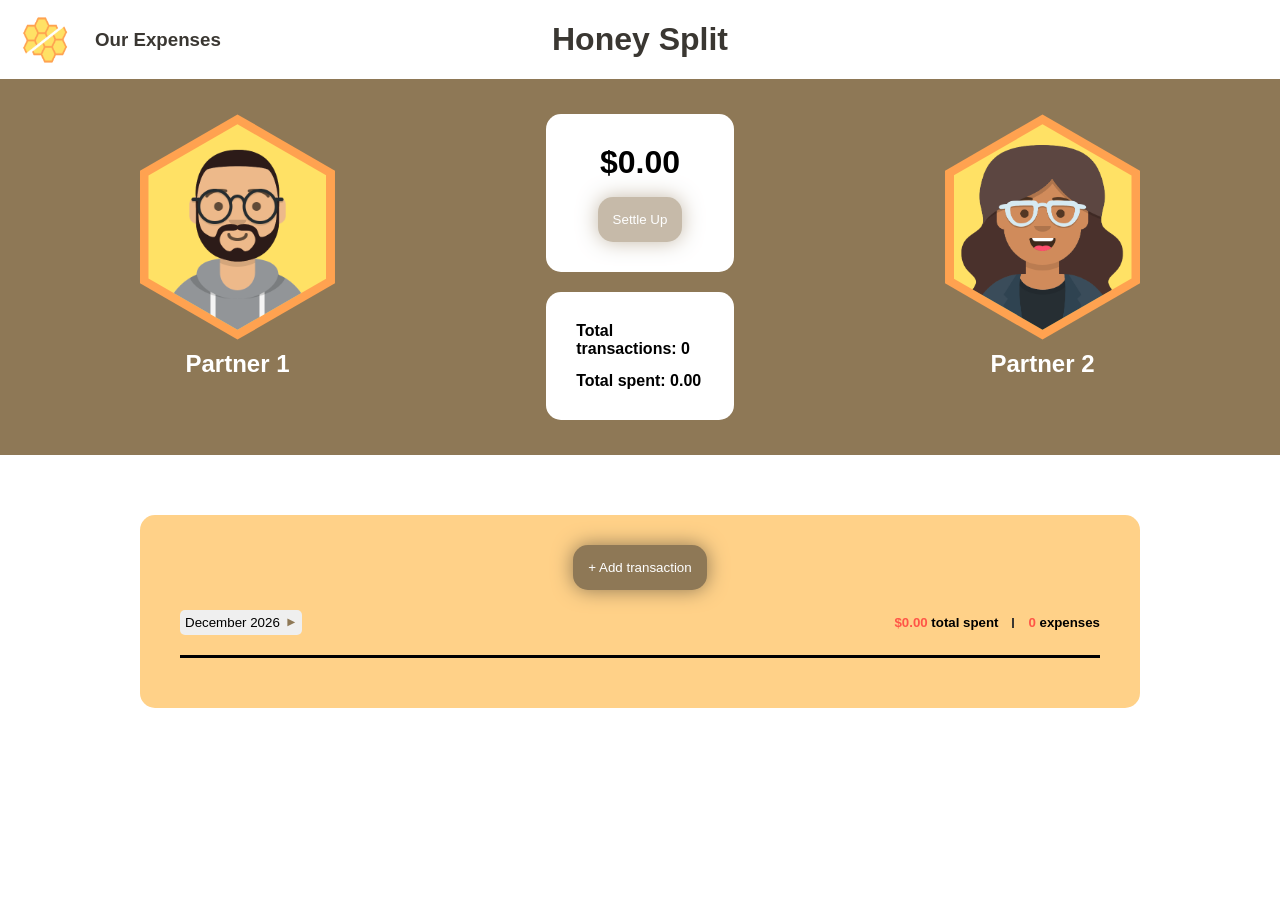
<file: index.html>
<!doctype html>
<html lang="en">
    <head>
        <meta charset="UTF-8" />
        <meta name="viewport" content="width=device-width, initial-scale=1.0" />
        <link rel="stylesheet" href="style.css" />
        <title>Honey Split</title>
    </head>
    <body>
        <div class="overlay hidden"></div>
        <div class="nav">
            <div class="logo-img-name">
                <img
                    class="logo"
                    src="/images/honey_split.png"
                    alt="your image"
                />
                <h3 class="user-nav-image dark-text">Our Expenses</h3>
            </div>
            <h1 id="title" class="dark-text">Honey Split</h1>
            <div class="hamburger hidden">
                <div class="line1 line"></div>
                <div class="line2 line"></div>
                <div class="line3 line"></div>
            </div>
        </div>
        <!--
        <div class="side-panel">
            <h2 class="side-panel-option">Edit Profile</h2>
            <div class="side-panel-groups">
                <h2 class="side-panel-option">Groups</h2>
                <div class="side-panel-options-group">
                    <h4 class="side-panel-group-option">Travel</h4>
                </div>
                <h2 class="side-panel-option">Edit Group</h2>
                <h2 class="side-panel-option">Create Group</h2>
            </div>
            <h2 class="side-panel-option">Sign Out</h2>
        </div>

    -->

        <div class="group-transaction-bg">
            <div class="group-transaction-main">
                <div class="user-img-name-transaction">
                    <div class="avatar-border">
                        <img
                            class="user-image-transaction user-left-img"
                            src="/images/man.png"
                            alt="your image"
                        />
                    </div>

                    <h2 class="text-margin">Partner 1</h2>
                </div>

                <div class="left-side-user hidden-display">
                    <h3 class="user-owes">Partner 1 owes Partner 2</h3>

                    <img
                        src="images/arrow.svg"
                        class="left-arrow arrow"
                        alt="arrow pointing to who owes money for the expense"
                    />
                </div>

                <div class="transaction-total-group">
                    <div class="transaction-box">
                        <h1 class="transaction-final-total-group text-margin">
                            $<span class="transaction-final-total"></span>
                        </h1>
                        <p
                            class="settled-balance-message hidden"
                            aria-live="polite"
                        ></p>
                        <button type="button" class="btn settle-up-btn">
                            Settle Up
                        </button>
                    </div>
                    <div class="transaction-box">
                        <h4 class="transactions-all text-margin">
                            Total transactions:
                            <span class="transactions-num-all"></span>
                        </h4>

                        <h4 class="total-spent text-margin">
                            Total spent:
                            <span class="total-spent-num-all"></span>
                        </h4>
                    </div>
                </div>

                <div class="right-side-user hidden-display">
                    <h3 class="user-owes">Partner 2 owes Partner 1</h3>
                    <img
                        src="images/arrow.svg"
                        class="right-arrow arrow"
                        alt="arrow pointing to who owes money for the expense"
                    />
                </div>

                <div class="user-img-name-transaction">
                    <div class="avatar-border">
                        <img
                            class="user-image-transaction user-right-img"
                            src="/images/woman.png"
                            alt="your image"
                        />
                    </div>

                    <h2 class="text-margin user-main-img user-name_transaction">
                        Partner 2
                    </h2>
                </div>
            </div>
        </div>

        <!--<div class="options-group">
            <h5 class="transaction-option text-margin">Transactions</h5>
            <h5 class="activity-option text-margin">Recent Activity</h5>
        </div>-->

        <div class="modal hidden">
            <button type="button" class="close-btn">x</button>
            <form id="expense-form">
                <h4>*Expense Title</h4>
                <label for="form-title"></label>
                <input id="form-title" name="form-title" type="text" required />

                <h4>*Who Paid</h4>
                <label for="user-name-select"></label>
                <select name="user-name-select" id="user-name-select" required>
                    <option value="" disabled selected>Choose who paid</option>
                    <option value="Partner 1">Partner 1</option>
                    <option value="Partner 2">Partner 2</option>
                </select>

                <h4>*Amount</h4>
                <label for="form-amount">$</label>
                <input
                    type="number"
                    id="form-amount"
                    name="form-amount"
                    placeholder="0"
                    min="0"
                    step="0.01"
                    required
                />

                <h4>Date</h4>
                <label for="form-expense-date"></label>
                <input
                    type="date"
                    id="form-expense-date"
                    name="form-expense-date"
                    value=""
                />

                <button type="submit" class="btn save-transaction-btn">
                    Save Transaction
                </button>
                <button
                    type="button"
                    class="btn save-transaction-btn delete-transaction-btn hidden"
                >
                    Delete Transaction
                </button>
            </form>
        </div>

        <div class="transaction-all-group">
            <h5 class="filter-option text-margin filter-text hidden-display">
                Filter Transactions
            </h5>
            <div class="transaction-group-bg">
                <button class="btn add-transaction-btn">
                    + Add transaction
                </button>
                <div class="transaction-all-info-group">
                    <div class="transaction-top-group">
                        <div class="month-filter">
                            <button
                                type="button"
                                class="month-year text-margin transaction-top-group-margin"
                            >
                                <span class="month-year-select"></span>
                                <span class="drop-arrow">▼</span>
                            </button>
                            <div class="month-year-picker hidden">
                                <select id="year-select">
                                    <option value="">Select year</option>
                                </select>
                                <select id="month-select">
                                    <option value="">Select month</option>
                                </select>
                            </div>
                        </div>

                        <div class="total-spent-expenses-group">
                            <h5
                                class="total-spent-month text-margin transaction-top-group-margin"
                            >
                                <span class="total-spent-num-group"
                                    ><span>$</span
                                    ><span class="total-spent-num-month"></span
                                ></span>
                                total spent
                            </h5>
                            <div
                                class="line line-transaction transaction-top-group-margin"
                            ></div>
                            <h5
                                class="total-expenses-month text-margin transaction-top-group-margin"
                            >
                                <span class="total-expense-month-num"></span>
                                expenses
                            </h5>
                        </div>
                    </div>
                    <div class="expense-list"></div>

                    <!-- add bottom line here -->
                </div>
            </div>
        </div>
        <script type="module" src="/js/app.js"></script>
    </body>
</html>
</file>
<file: style.css>
/* Colors */

:root {
    --darkest-brown: #3a3732;
    --dark-brown: #8e7856;
    --mid-brown: #ffd188;
    --light-brown: #ffe2b3;
    --white: #ffffff;
    --accent: #ff5547;
    --honey-outline: #ffa250;
    --honey-inside: #ffe165;
}

.dark-text {
    color: var(--darkest-brown);
}

* {
    box-sizing: border-box;
}

html,
body {
    margin: 0px;
    padding: 0px;
    min-height: 100%;
}

body {
    background-color: var(--white);
    font-family: "Segoe UI", Tahoma, Geneva, Verdana, sans-serif;
}

/* NAV BAR*/

.nav {
    display: flex;
    position: sticky;
    top: 0;
    justify-content: space-between;
    align-items: center;
    background-color: var(--white);
    padding: 10px 20px;
    z-index: 1000;
}

.logo-img-name {
    display: flex;
    gap: 25px;
    align-items: center;
}

.logo {
    width: 50px;
    height: 50px;
    border-radius: 50%;
}

.user-left-img,
.user-right-img {
    object-fit: cover;
}

#title {
    position: absolute;
    left: 50%;
    transform: translateX(-50%);
}

.line {
    width: 25px;
    height: 2px;
    gap: 5px;
    background-color: var(--darkest-brown);
}

.hamburger {
    display: flex;
    flex-direction: column;
    gap: 5px;
}

/* MAIN INFO PANEL*/

.text-margin {
    margin: 0px;
}

.group-transaction-bg {
    background-color: var(--dark-brown);
    padding: 5px 0px;
}

.group-transaction-main {
    display: flex;
    justify-content: space-between;
    margin: 30px 140px;
}

.user-img-name-transaction {
    --avatar-width: 178px;

    display: flex;
    align-items: center;
    flex-direction: column;
    color: var(--white);
}

.user-image-transaction {
    width: var(--avatar-width);
    height: auto;
    /* Keep the regular hexagon's width-to-height ratio at every size. */
    aspect-ratio: 1 / 1.1547;
    background-color: var(--honey-inside);
    clip-path: polygon(
        0% 25%,
        /* Top-left corner of the shape */ 0% 75%,
        /* Bottom-left corner of the shape */ 50% 100%,
        /* Bottom middle corner */ 100% 75%,
        /* Bottom-right corner of the shape */ 100% 25%,
        /* Top-right corner of the shape */ 50% 0% /* Top middle corner */
    );
}

.avatar-border {
    /* 195 / 178 preserves the original border thickness as the avatar scales. */
    width: calc(var(--avatar-width) * 1.0955);
    height: auto;
    aspect-ratio: 1 / 1.1547;
    background-color: var(--honey-outline);

    clip-path: polygon(0% 25%, 0% 75%, 50% 100%, 100% 75%, 100% 25%, 50% 0%);

    display: flex;
    align-items: center;
    justify-content: center;
    margin-bottom: 10px;
}

.user-right-img {
    padding-top: 12px;
}

.right-side-user,
.left-side-user {
    display: flex;
    flex-direction: column;
    align-items: center;
    text-align: center;
    padding: 0 10px;
    gap: 8px;
}

.user-owes {
    color: var(--white);
}

.arrow {
    width: 150px;
    align-self: center;
}

.right-arrow {
    transform: scaleX(-1);
}

.transaction-total-group {
    display: flex;
    flex-direction: column;
    justify-content: center;
    gap: 20px;
}

.transaction-box {
    border-radius: 15px;
    background-color: var(--white);
    padding: 30px;
}

.transactions-all {
    margin-bottom: 14px;
}

.transaction-final-total-group {
    text-align: center;
}

.settled-balance-message {
    margin: 8px 0 0;
    font-size: 0.8rem;
    text-align: center;
    color: var(--darkest-brown);
}

.settle-up-btn {
    display: block;
    margin: 16px auto 0;
}

.settle-up-btn:disabled {
    opacity: 0.5;
    cursor: not-allowed;
    transform: none;
}

/* TAB OPTIONS*/

.options-group {
    display: flex;
    justify-content: center;
    gap: 62px;
    margin: 25px 0px;
}

.filter-option {
    margin-top: 20px;
    text-align: center;
}

.filter-text {
    margin-bottom: 25px;
}

/* TRANSACTION GROUP */

.transaction-all-group {
    margin: 0px 140px 30px 140px;
}

.transaction-group-bg {
    background-color: var(--mid-brown);
    border-radius: 15px;
    padding: 30px;
}

.transaction-top-group {
    display: flex;
    justify-content: space-between;
    border-bottom: solid black;
    margin: 0 10px 20px 10px;
}

.drop-arrow {
    color: var(--dark-brown);
    display: inline-block;
    transform: rotate(-90deg);
    transition: transform 0.2s ease;
}

.drop-arrow.open {
    transform: rotate(0deg);
}

.month-filter {
    position: relative;
}

.month-year-picker {
    position: absolute;
    top: calc(100% + 8px);
    left: 0;

    display: flex;
    gap: 8px;
    padding: 10px;

    background-color: white;
    border-radius: 8px;
    box-shadow: 0 4px 12px rgba(0, 0, 0, 0.15);

    z-index: 10;
}

.month-picker.hidden {
    display: none;
}

.month-year-picker,
#month-select,
#year-select,
.logo:hover {
    cursor: pointer;
}

.month-year,
#month-select,
#year-select {
    border: hidden;
    border-radius: 5px;
    padding: 5px;
}

.drop-arrow,
.month-year:hover {
    cursor: pointer;
}

.transaction-top-group-margin {
    margin-bottom: 20px;
}

.total-spent-expenses-group {
    display: flex;
    align-items: center;
    gap: 10px;
}

.total-spent-num-group,
.total-expense-month-num {
    color: var(--accent);
}

.line-transaction {
    transform: rotate(90deg);
    align-self: center;
    width: 10px;
}

.btn {
    border-radius: 15px;
    box-shadow: 0px 0px 20px var(--dark-brown);
    border: none;
    padding: 15px;
    color: var(--white);
    background-color: var(--dark-brown);
}

.btn:hover {
    transform: scale(1.05);
    transition: 0.3s;
    cursor: pointer;
}

.settle-up-btn:disabled:hover {
    transform: none;
    cursor: not-allowed;
}

.add-transaction-btn,
.save-transaction-btn {
    display: block;
    margin: 0 auto 20px auto;
}

.save-transaction-btn {
    margin-top: 30px;
}

.expense-group {
    display: flex;
    justify-content: space-between;
    margin-top: 10px;
    padding: 10px 10px;
}

.expense-group:hover {
    background-color: var(--light-brown);
    cursor: pointer;
}

.expense-title {
    margin: 0px 0px 5px 0px;
}

.expense-info {
    margin: 5px 0px;
}

.expense-left {
    display: flex;
    flex-direction: column;
    margin: 0px;
}

.expense-cost {
    align-self: center;
    color: var(--accent);
}

.group-line {
    display: block;
    transform: rotate(180deg);
    align-self: center;
    width: 25px;
    height: 2px;
    gap: 5px;
    background-color: var(--darkest-brown);
}
/* add expense modal */

.overlay {
    position: fixed;
    inset: 0;
    background-color: rgba(0, 0, 0, 0.5);
    z-index: 2000;
}

.modal {
    width: 90%;
    max-width: 350px;

    position: fixed;
    top: 50%;
    left: 50%;
    transform: translate(-50%, -50%);

    background-color: var(--mid-brown);
    border-radius: 15px;
    padding: 30px 20px;
    text-align: center;

    z-index: 2010;
}

.modal-overlay {
    background-color: rgba(0, 0, 0, 0.5);
}

.close-btn {
    position: absolute;
    top: 15px;
    right: 20px;

    border: none;
    background: transparent;
    font-size: 32px;
    line-height: 1;
    cursor: pointer;
    color: var(--darkest-brown);
}

.hidden {
    display: none;
}

.hidden-display {
    visibility: hidden;
}

#expense-form {
    margin: 0 auto;
}

/* RESPONSIVE LAYOUT */

@media (max-width: 1200px) {
    .group-transaction-main {
        margin: 30px 48px;
    }

    .user-img-name-transaction {
        --avatar-width: 150px;
    }

    .arrow {
        width: 120px;
        align-self: center;
    }

    .transaction-box {
        padding: 24px;
    }

    .transaction-all-group {
        margin-right: 48px;
        margin-left: 48px;
    }
}

@media (max-width: 1024px) {
    .right-side-user,
    .left-side-user {
        padding: 0px 14px;
        width: 160px;
    }
}

@media (max-width: 900px) {
    .nav {
        min-height: 70px;
        padding: 10px 24px;
    }

    #title {
        margin: 0;
        font-size: 1.75rem;
    }

    .group-transaction-bg {
        padding: 1px 0;
    }

    .group-transaction-main {
        flex-direction: column;
        align-items: center;
        gap: 30px;
        max-width: 560px;
        margin: 28px auto;
        padding: 0 28px;
    }

    .transaction-total-group {
        width: min(100%, 360px);
    }

    .left-side-user,
    .right-side-user {
        display: flex;
        flex-direction: column;
        align-items: center;
        gap: 8px;
        padding: 8px 0;
        text-align: center;
    }

    .left-side-user.hidden-display,
    .right-side-user.hidden-display {
        display: none;
    }

    .user-owes {
        margin: 0;
        padding: 30px;
    }

    .arrow {
        width: 78px;
        height: 78px;
        object-fit: contain;
    }

    .left-arrow {
        transform: rotate(90deg);
    }

    .right-arrow {
        transform: rotate(-90deg);
    }

    .transaction-box {
        width: 100%;
        padding: 24px;
    }

    .transaction-all-group {
        margin: 0 28px 28px;
    }

    .filter-option {
        margin-top: 16px;
    }
}

@media (max-width: 600px) {
    .nav {
        min-height: 64px;
        padding: 8px 16px;
    }

    .logo-img-name {
        gap: 0;
    }

    .user-nav-image {
        display: none;
    }

    .logo {
        width: 42px;
        height: 42px;
    }

    #title {
        width: max-content;
        max-width: calc(100% - 120px);
        font-size: clamp(1.35rem, 7vw, 1.75rem);
        text-align: center;
    }

    .group-transaction-main {
        gap: 30px;
        margin: 22px auto;
        padding: 0 18px;
    }

    .user-img-name-transaction {
        --avatar-width: 116px;
    }

    .user-img-name-transaction h2 {
        font-size: 1.25rem;
    }

    .user-owes {
        font-size: 1rem;
    }

    .arrow {
        width: 64px;
        height: 64px;
    }

    .transaction-final-total-group {
        font-size: 1.75rem;
    }

    .transaction-box {
        padding: 20px;
    }

    .transaction-all-group {
        margin: 0 14px 20px;
    }

    .transaction-group-bg {
        padding: 20px 14px;
    }

    .transaction-top-group {
        flex-direction: column;
        gap: 12px;
        align-items: center;

        padding-bottom: 16px;
    }

    .transaction-top-group-margin {
        margin-bottom: 0;
    }

    .month-filter .month-year-picker {
        right: 0;
        left: auto;
        flex-wrap: wrap;
    }

    .total-spent-expenses-group {
        flex-wrap: wrap;
    }

    .expense-group {
        gap: 18px;
        padding-right: 6px;
        padding-left: 6px;
    }

    .expense-left {
        min-width: 0;
    }

    .expense-title,
    .expense-info {
        overflow-wrap: anywhere;
    }

    .expense-cost {
        flex: 0 0 auto;
    }

    .modal {
        max-height: calc(100vh - 24px);
        padding: 24px 16px;
        overflow-y: auto;
    }

    #expense-form input,
    #expense-form select {
        max-width: 100%;
    }
}
</file>
